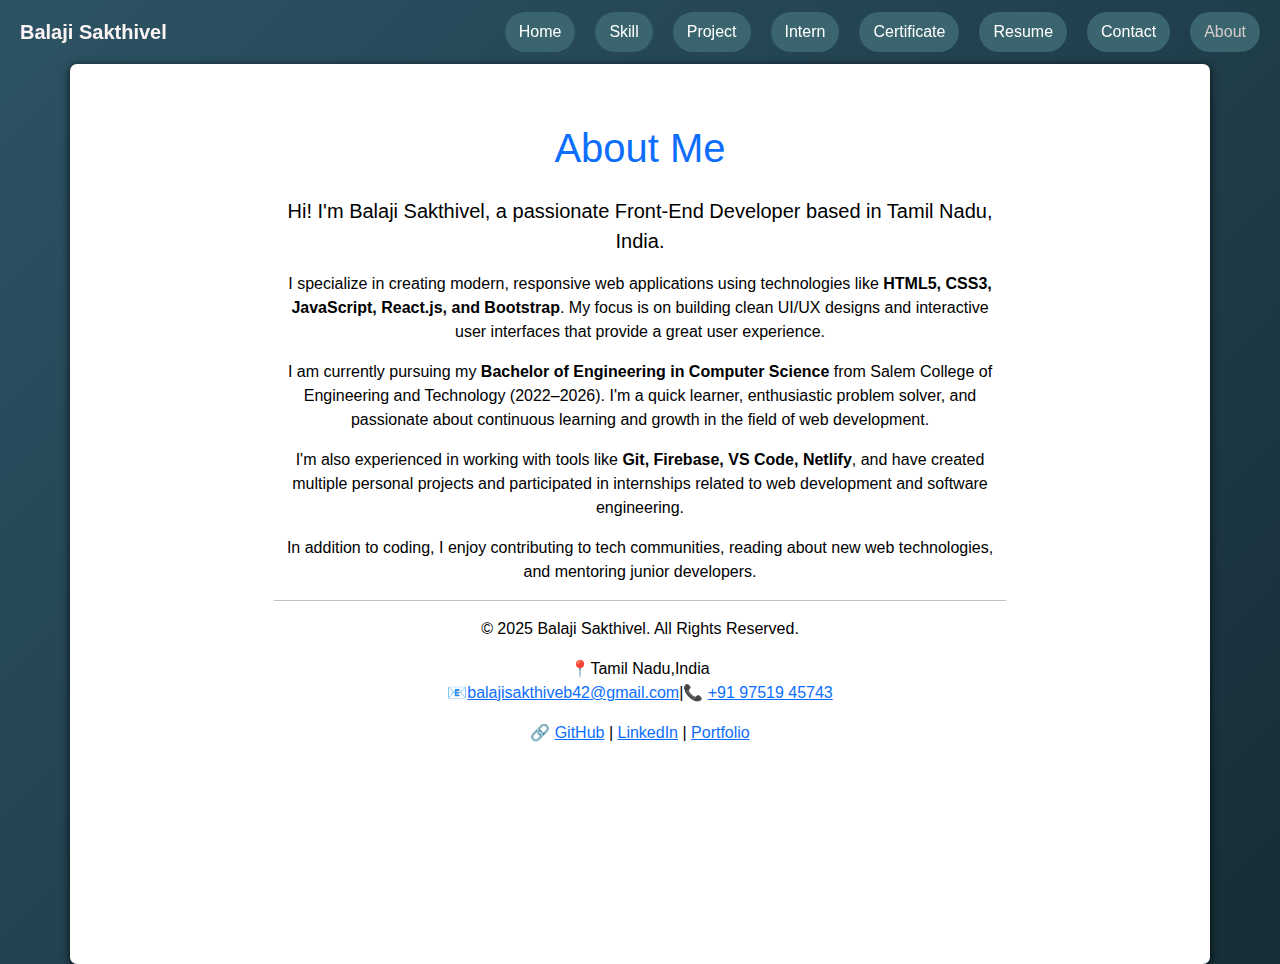
<file: about.html>
<!DOCTYPE html>
<html lang="en">

  <head>
    <meta charset="UTF-8" />
    <meta name="viewport" content="width=device-width, initial-scale=1.0" />
    <title>About - Balaji Sakthivel</title>

    <!-- Bootstrap CSS -->
    <link href="https://cdn.jsdelivr.net/npm/bootstrap@5.3.3/dist/css/bootstrap.min.css" rel="stylesheet" />
    <link rel="stylesheet" href="./h.css">
    <style>
      body {
        font-family: 'Segoe UI', sans-serif;
        background-color: #f8f9fa;
        display: flex;
        flex-direction: column;
        min-height: 100vh;
      }

      .about-section {
        padding: 60px 15px;
        background-color: #fff;
        box-shadow: 0 2px 8px rgba(0, 0, 0, 0.8);
        color: black;
       
        border-radius: 7px
      }
    </style>
  </head>

  <body>
    <nav class="navbar">
      <div class="logo">Balaji Sakthivel</div>
      <div class="hamburger" onclick="toggleMenu()">☰</div>
      <div class="nav-links" id="navLinks">
        <a onclick="location.href='./index.html'">Home</a>
        <a onclick="location.href='./skill.html'">Skill</a>
        <a onclick="location.href='./project.html'">Project</a>
        <a onclick="location.href='./intern.html'">Intern</a>
        <a onclick="location.href='./certificate.html'">Certificate</a>
        <a onclick="location.href='./resume.html'">Resume</a>
        <a onclick="location.href='./contact.html'">Contact</a>
        <a class="active">About</a>
      </div>
    </nav>
    <!-- About Section -->
    <div class="container about-section">
      <div class="row justify-content-center">
        <div class="col-md-10 col-lg-8 text-center">
          <h1 class="mb-4 text-primary">About Me</h1>
          <p class="lead">Hi! I'm <strong>Balaji Sakthivel</strong>, a passionate Front-End Developer based in Tamil
            Nadu, India.</p>
          <p>I specialize in creating modern, responsive web applications using technologies like <strong>HTML5, CSS3,
              JavaScript, React.js, and Bootstrap</strong>. My focus is on building clean UI/UX designs and interactive
            user interfaces that provide a great user experience.</p>
          <p>I am currently pursuing my <strong>Bachelor of Engineering in Computer Science</strong> from Salem College
            of Engineering and Technology (2022–2026). I'm a quick learner, enthusiastic problem solver, and passionate
            about continuous learning and growth in the field of web development.</p>
          <p>I'm also experienced in working with tools like <strong>Git, Firebase, VS Code, Netlify</strong>, and have
            created multiple personal projects and participated in internships related to web development and software
            engineering.</p>
          <p>In addition to coding, I enjoy contributing to tech communities, reading about new web technologies, and
            mentoring junior developers.</p>

          <hr>

          <p>© 2025 Balaji Sakthivel. All Rights Reserved.</p>
          <p>📍Tamil Nadu,India<br>📧<a href="mailto:balajisakthiveb42@gmail.com">balajisakthiveb42@gmail.com</a>|📞
            <a href="tel:+919751945743">+91 97519 45743</a>
          </p>
         <p> 🔗
          <a href="https://github.com/balaji9751" target="_blank">GitHub</a> |
            <a href="https://linkedin.com/in/yourprofile" target="_blank">LinkedIn</a> |
            <a href="https://your-portfolio-link.com" target="_blank">Portfolio</a>
          </p>
        </div>
      </div>
    </div>


    <script src="./script.js"></script>
    <!-- Bootstrap JS -->
    <script src="https://cdn.jsdelivr.net/npm/bootstrap@5.3.3/dist/js/bootstrap.bundle.min.js"></script>

  </body>

</html>
</file>
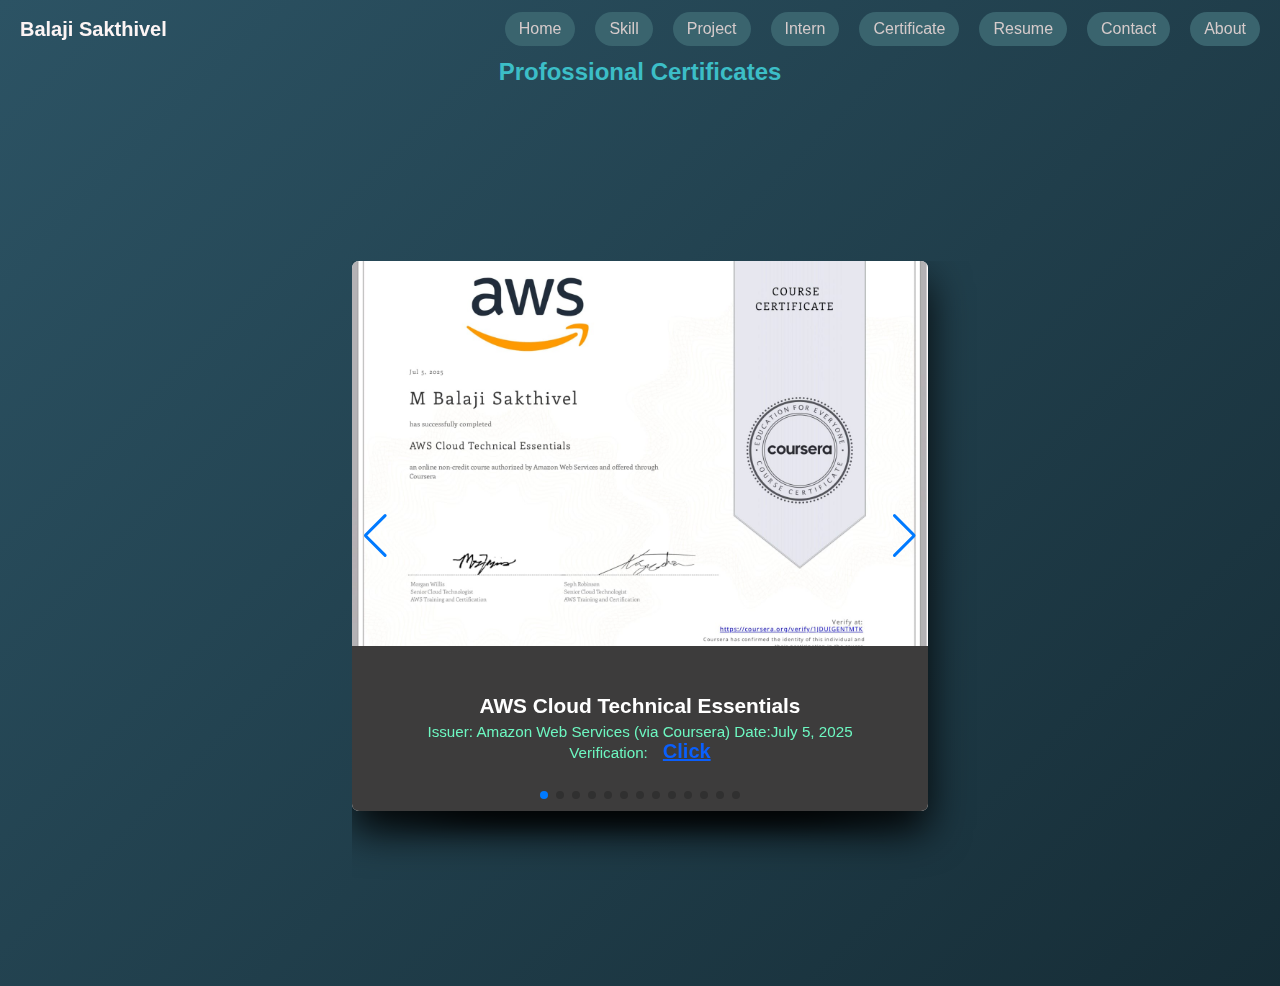
<file: certificate.html>
<!DOCTYPE html>
<html lang="en">

  <head>
    <meta charset="UTF-8" />
    <meta name="viewport" content="width=device-width, initial-scale=1.0" />
    <title>Certificate Slider</title>
    <link rel="stylesheet" href="https://cdn.jsdelivr.net/npm/swiper@11/swiper-bundle.min.css" />
    <link rel="stylesheet" href="./h.css" />
    <style>
      * {
        margin: 0;
        padding: 0;
        box-sizing: border-box;
      }

      /* body {
        font-family: 'Segoe UI', sans-serif;
        background: linear-gradient(135deg, #0f2027, #203a43, #2c5364);
        min-height: 100vh;
      } */

      .slider-container {
        display: flex;
        justify-content: center;
        align-items: center;

        height: 100vh;
      }

      .swiper {
        width: 45%;
        max-width: 900px;
        height: 550px;
      }

      .swiper-slide {
        background: #fff;
        border-radius: 7px;
        box-shadow: 0 20px 40px rgba(0, 0, 0, 0.9);
        overflow: hidden;
        display: flex;
        flex-direction: column;
        justify-content: space-between;
      }

      .slide-img-container {
        height: 70%;
        overflow: hidden;
      }

      .slide-img {
        width: 100%;
        height: 100%;
        object-fit: cover;
      }
      .slide-content a{
        color:rgb(10, 95, 253);
        font-weight: 600;
        font-size:20px;
        margin-left: 15px;
      }
      .slide-content {
        height: 30%;
        background: #3d3c3c;
        color: #fff;
        padding: 15px;
        display: flex;
        flex-direction: column;
        justify-content: center;
        align-items: center;
        text-align: center;
      }
      .name{
        color:rgb(60, 190, 199);
        text-align: center;
              
      }

      .slide-content h3 {
        font-size: 1.3rem;
        margin-bottom: 5px;
      }

      .slide-content span {
        font-size: 0.95rem;
        color: #6df7c1;
      }

      /* Responsive */
      @media (max-width: 768px) {
        .swiper {
          height: 420px;
          width: 90%;
        }

        .slide-content h3 {
          font-size: 1.1rem;
        }

        .slide-content span {
          font-size: 0.85rem;
        }
      }

      @media (max-width: 480px) {
        .swiper {
          height: 340px;
          width: 90%;
        }

        .slide-content h3 {
          font-size: 1rem;
        }

        .slide-content span {
          font-size: 0.8rem;
        }
      }
    </style>
  </head>

  <body>
    <nav class="navbar">
      <div class="logo">Balaji Sakthivel</div>
      <div class="hamburger" onclick="toggleMenu()">☰</div>
      <div class="nav-links" id="navLinks">
        <a onclick="location.href='./index.html'">Home</a>
        <a onclick="location.href='./skill.html'">Skill</a>
        <a onclick="location.href='./project.html'">Project</a>
        <a onclick="location.href='./intern.html'">Intern</a>
        <a class="active">Certificate</a>
        <a onclick="location.href='./resume.html'">Resume</a>
        <a onclick="location.href='./contact.html'">Contact</a>
        <a onclick="location.href='./about.html'">About</a>
      </div>
    </nav>
    <h2 class="name">Profossional Certificates </h2>
    <div class="slider-container">
      
      <div class="swiper">
        <div class="swiper-wrapper">

          <!-- Slide 1 -->
          <div class="swiper-slide">
            <div class="slide-img-container">
              <img class="slide-img" src="./certificate/aws.jpg" alt="Certificate 1">
            </div>
            <div class="slide-content">
              <h3>AWS Cloud Technical Essentials</h3>
              <span>Issuer: Amazon Web Services (via Coursera)
                Date:July 5, 2025
                Verification:<a href="https://www.coursera.org/account/accomplishments/verify/1JDUIGENTMTK" target="_blank">Click</a>

              </span>
            </div>
          </div>

          <!-- Slide 2 -->
          <div class="swiper-slide">
            <div class="slide-img-container">
              <img class="slide-img" src="./certificate/oracle.jpg" alt="Certificate 2">
            </div>
            <div class="slide-content">
              <h3>Oracle Cloud Infrastructure 2023 AI Certified Foundations Associate</h3>
              <span>Issuer: Oracle University
                Date:May 12, 2024 | Valid until May 12, 2026
               
                Verification: ID 1006464190C123AFCA
              </span>
            </div>
          </div>

          <!-- Slide 3 -->
          <div class="swiper-slide">
            <div class="slide-img-container">
              <img class="slide-img" src="./certificate/meta.jpg" alt="Certificate 3">
            </div>
            <div class="slide-content">
              <h3>Front-End Development (Meta)</h3>
              <span>Issuer:Meta (via Coursera)
                Date:July 1, 2025
                
                Verification:<a href="https://www.coursera.org/account/accomplishments/verify/XTEY4WSCN5IO" target="_blank">Click</a>
              </span>
            </div>
          </div>

          <!-- Slide 4 -->
          <div class="swiper-slide">
            <div class="slide-img-container">
              <img class="slide-img" src="./certificate/microsoft.jpg" alt="Certificate 4">
            </div>
            <div class="slide-content">
              <h3>Foundations of Coding Full-Stack (Microsoft)</h3>
              <span>Issuer:Microsoft (via Coursera)
                Date:July 3, 2025
               
                Verification:<a href="https://coursera.org/share/fbc1d5c263badd5bd81955a3186d1898" target="_blank">Click</a></span>
            </div>
          </div>

          <!-- Slide 5 -->
          <div class="swiper-slide">
            <div class="slide-img-container">
              <img class="slide-img" src="./certificate/infosys frontend.jpg" alt="Certificate 5">
            </div>
            <div class="slide-content">
              <h3>JavaScript & Front-End Development (Infosys)</h3>
              <span>Issuer:Infosys Springboard
                Date:July 2, 2025
              
                Verification:<a href="./certificate/if.jpg" target="_blank">Click</a></span>
            </div>
          </div>

          <!-- Slide 6 -->
          <div class="swiper-slide">
            <div class="slide-img-container">
              <img class="slide-img" src="./certificate/michigan.jpg" alt="Certificate 6">
            </div>
            <div class="slide-content">
              <h3>Introduction to HTML5 (University of Michigan)</h3>
              <span>Issuer:University of Michigan (via Coursera)
                Date:July 5, 2025
               
                Verification:<a href="https://www.coursera.org/account/accomplishments/verify/BLDS09RYY36O" target="_blank">Click</a></span>
            </div>
          </div>

          <!-- Slide 7 -->
          <div class="swiper-slide">
            <div class="slide-img-container">
              <img class="slide-img" src="./certificate/google.jpg" alt="Certificate 7">
            </div>
            <div class="slide-content">
              <h3>Foundations of UX Design (Google)</h3>
              <span>Issuer:Google (via Coursera)
                Date: July 5, 2025
        
                Verification:<a href="https://www.coursera.org/account/accomplishments/verify/C6AS3OEYZP2A" target="_blank">Click</a></span>
            </div>
          </div>

          <!-- Slide 8 -->
          <div class="swiper-slide">
            <div class="slide-img-container">
              <img class="slide-img" src="./certificate/imb se.jpg" alt="Certificate 8">
            </div>
            <div class="slide-content">
              <h3>Introduction to Software Engineering (IBM)</h3>
              <span>Issuer:IBM (via Coursera)
                Date:June 30, 2025
              
                Verification:<a href="https://www.coursera.org/account/accomplishments/verify/Z58BY4ONNXA3" target="_blank">Click</a></span>
            </div>
          </div>

          <!-- Slide 9 -->
          <div class="swiper-slide">
            <div class="slide-img-container">
              <img class="slide-img" src="./certificate/simplelearn.jpg" alt="Certificate 9">
            </div>
            <div class="slide-content">
              <h3>CSS (Simplilearn)</h3>
              <span>Issuer:* Simplilearn
                Date: January 19, 2024
                
                Verification:Code 4794407 </span>
            </div>
          </div>

          <!-- Slide 10 -->
          <div class="swiper-slide">
            <div class="slide-img-container">
              <img class="slide-img" src="./certificate/infosys js.jpg" alt="Certificate 10">
            </div>
            <div class="slide-content">
              <h3>JavaScript(Infosys)</h3>
              <span>Issuer: Infosys Springboard
                Date:July 5, 2025
               
                Verification:<a href="./certificate/ijs.jpg" target="_blank">Click</a></span>
            </div>
          </div>
          <div class="swiper-slide">
            <div class="slide-img-container">
              <img class="slide-img" src="./certificate/great.jpg" alt="Certificate 11">
            </div>
            <div class="slide-content">
              <h3>Front End Development-HTML (Great Learning Academy)</h3>
              <span>Issuer:Great Learning Academy  
Date: January 2024  
Verification:<a href="https://verify.mygreatlearning.com/XIPQJNMR" target="_blank">Click</a></span>
            </div>
          </div>
          <div class="swiper-slide">
            <div class="slide-img-container">
              <img class="slide-img" src="./certificate/ibm front.jpg" alt="Certificate 12">
            </div>
            <div class="slide-content">
              <h3> Front-End and Web Development(IBM)</h3>
              <span>Issuer: IBM Skills Network via Coursera  
Completion Date:June 29, 2025 
Verification:<a href="https://www.coursera.org/account/accomplishments/verify/QUEPBUTOL407" target="_blank">Click</a></span>

</span>
            </div>
          </div>
          <div class="swiper-slide">
            <div class="slide-img-container">
              <img class="slide-img" src="./certificate/adaovi.jpg" alt="Certificate 13">
            </div>
            <div class="slide-content">
              <h3>WEB DEVELOPMENT (Adaovi)</h3>
              <span>Issuer:Adaovi  
Date: January 08, 2024 
Verification: Red ID AV12342 | </span>
            </div>
          </div>

        </div>

        <!-- Swiper Controls -->
        <div class="swiper-pagination"></div>
        <div class="swiper-button-next"></div>
        <div class="swiper-button-prev"></div>
      </div>
    </div>

    <script src="https://cdn.jsdelivr.net/npm/swiper@11/swiper-bundle.min.js"></script>
    <script>
      const swiper = new Swiper('.swiper', {
        effect: 'cube',
        grabCursor: true,
        loop: true,
        autoplay: {
          delay: 2000,
          disableOnInteraction: false,
        },
        cubeEffect: {
          shadow: true,
          slideShadows: true,
          shadowOffset: 30,
          shadowScale: 0.8,
        },
        pagination: {
          el: '.swiper-pagination',
          clickable: true,
        },
        navigation: {
          nextEl: '.swiper-button-next',
          prevEl: '.swiper-button-prev',
        },
      });
    </script>
    <script src="./script.js"></script>
  </body>

</html>
</file>
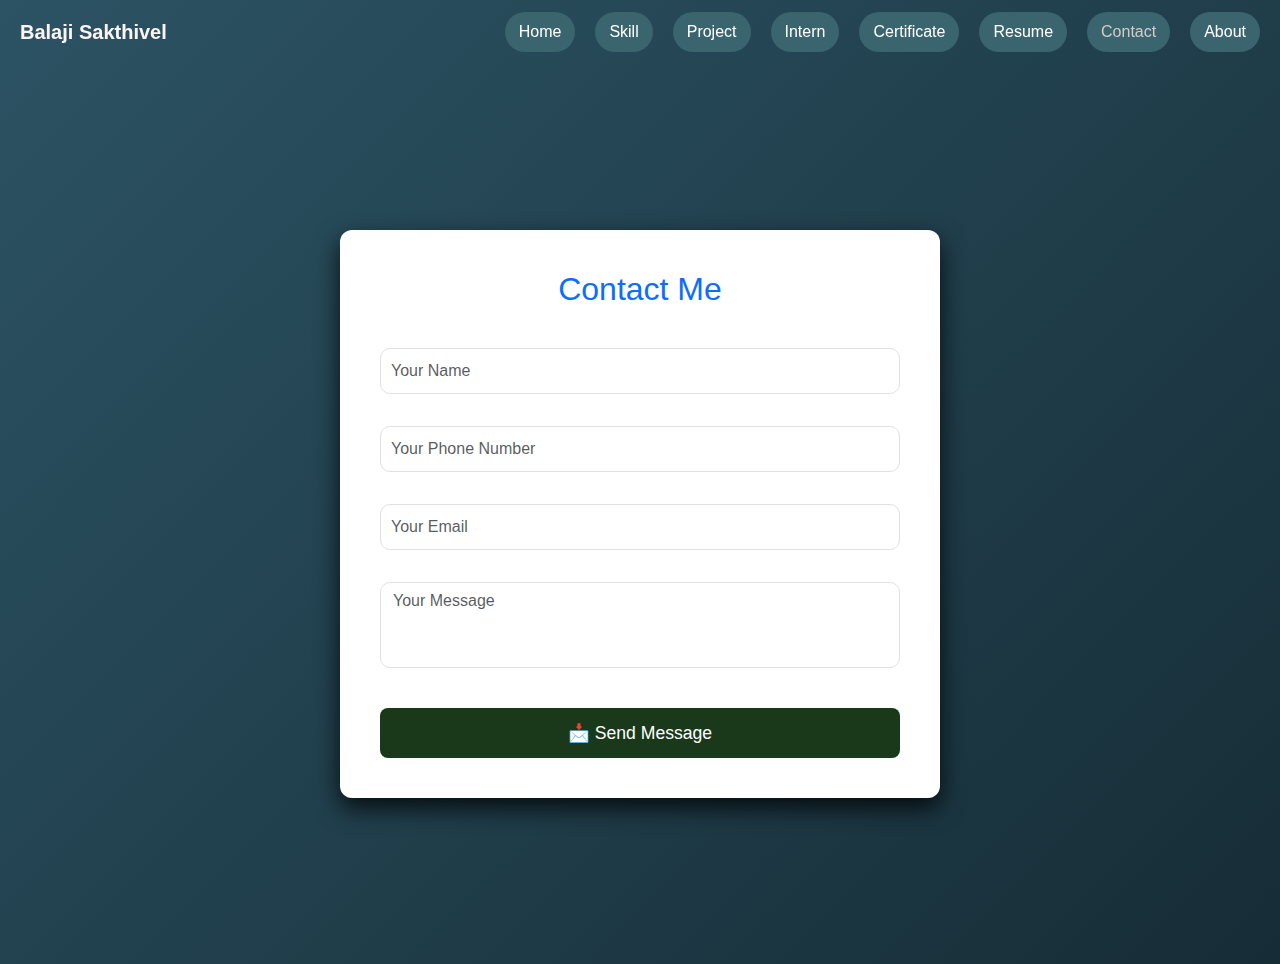
<file: contact.html>
<!DOCTYPE html>
<html lang="en">

  <head>
    <meta charset="UTF-8" />
    <meta name="viewport" content="width=device-width, initial-scale=1.0" />
    <title>Contact - Balaji Sakthivel</title>

    <!-- Bootstrap CSS -->
    <link href="https://cdn.jsdelivr.net/npm/bootstrap@5.3.3/dist/css/bootstrap.min.css" rel="stylesheet">
    <link rel="stylesheet" href="./h.css">
    <style>
      body {
        font-family: 'Segoe UI', sans-serif;
        background-color: #f0f2f5;
        margin: 0;
        padding: 0;
      }

      .contact-wrapper {
        min-height: 100vh;
        display: flex;
        align-items: center;
        justify-content: center;
        padding: 2rem;
      }

      .contact-form {
        background-color: white;
        padding: 40px;
        border-radius: 12px;
        box-shadow: 0 10px 25px rgba(0, 0, 0, 0.8);
        width: 100%;
        max-width: 600px;
      }

      .form-control {
        border-radius: 10px;
      }

      .btn-whatsapp {
        border-radius: 30px;
        font-weight: 600;

      }

      .d-grid button {
        background-color: rgb(26, 56, 26);
      }

      .d-grid button:hover {
        background-color: rgb(29, 100, 29);
        color: white;
      }
      .contact-wrapper input{
        margin-bottom: 0px;
        padding:10px 10px
      }
    

      textarea {
        resize: none;
      }
    </style>
  </head>

  <body>
    <nav class="navbar">
      <div class="logo">Balaji Sakthivel</div>
      <div class="hamburger" onclick="toggleMenu()">☰</div>
      <div class="nav-links" id="navLinks">
        <a onclick="location.href='./index.html'">Home</a>
        <a onclick="location.href='./skill.html'">Skill</a>
        <a onclick="location.href='./project.html'">Project</a>
        <a onclick="location.href='./intern.html'">Intern</a>
        <a onclick="location.href='./certificate.html'">Certificate</a>
        <a onclick="location.href='./resume.html'">Resume</a>
        <a class="active">Contact</a>
        <a onclick="location.href='./about.html'">About</a>
      </div>
    </nav>
    <!-- Main Contact Section -->
    <main class="contact-wrapper">
      <form id="contactForm" class="contact-form">
        <h2 class="text-center mb-4 text-primary">Contact Me</h2>

        <div class="mb-3">
          <input type="text" class="form-control" id="name" placeholder="Your Name" required />
        </div>
        <div class="mb-3">
          <input type="tel" class="form-control" id="phone" placeholder="Your Phone Number" required />
        </div>
        <div class="mb-3">
          <input type="email" class="form-control" id="email" placeholder="Your Email" required />
        </div>

        <div class="mb-4">
          <textarea class="form-control" id="message" placeholder="Your Message" rows="3" required></textarea>
        </div>

         <div class="d-grid">
      <button type="submit" class="btn btn-success">📩 Send Message</button>
         </div>
      </form>
    </main>
 <script>
    document.getElementById('contactForm').addEventListener('submit', function (e) {
      e.preventDefault();

      const name = document.getElementById('name').value.trim();
      const email = document.getElementById('email').value.trim();
      const phone = document.getElementById('phone').value.trim();
      const message = document.getElementById('message').value.trim();

      const text = `Hello, I'm ${name}%0A📧 Email: ${email}%0A📞 Phone: ${phone}%0A💬 Message: ${message}`;
      const whatsappNumber = "919751945743"; // YOUR WhatsApp number with country code, no '+'

      const url = `https://wa.me/${whatsappNumber}?text=${text}`;
      window.open(url, "_blank");
    });
  </script>
    <!-- WhatsApp Script -->
    <script src="./script.js"></script>

    <!-- Bootstrap JS (optional) -->
    
  </body>

</html>
</file>
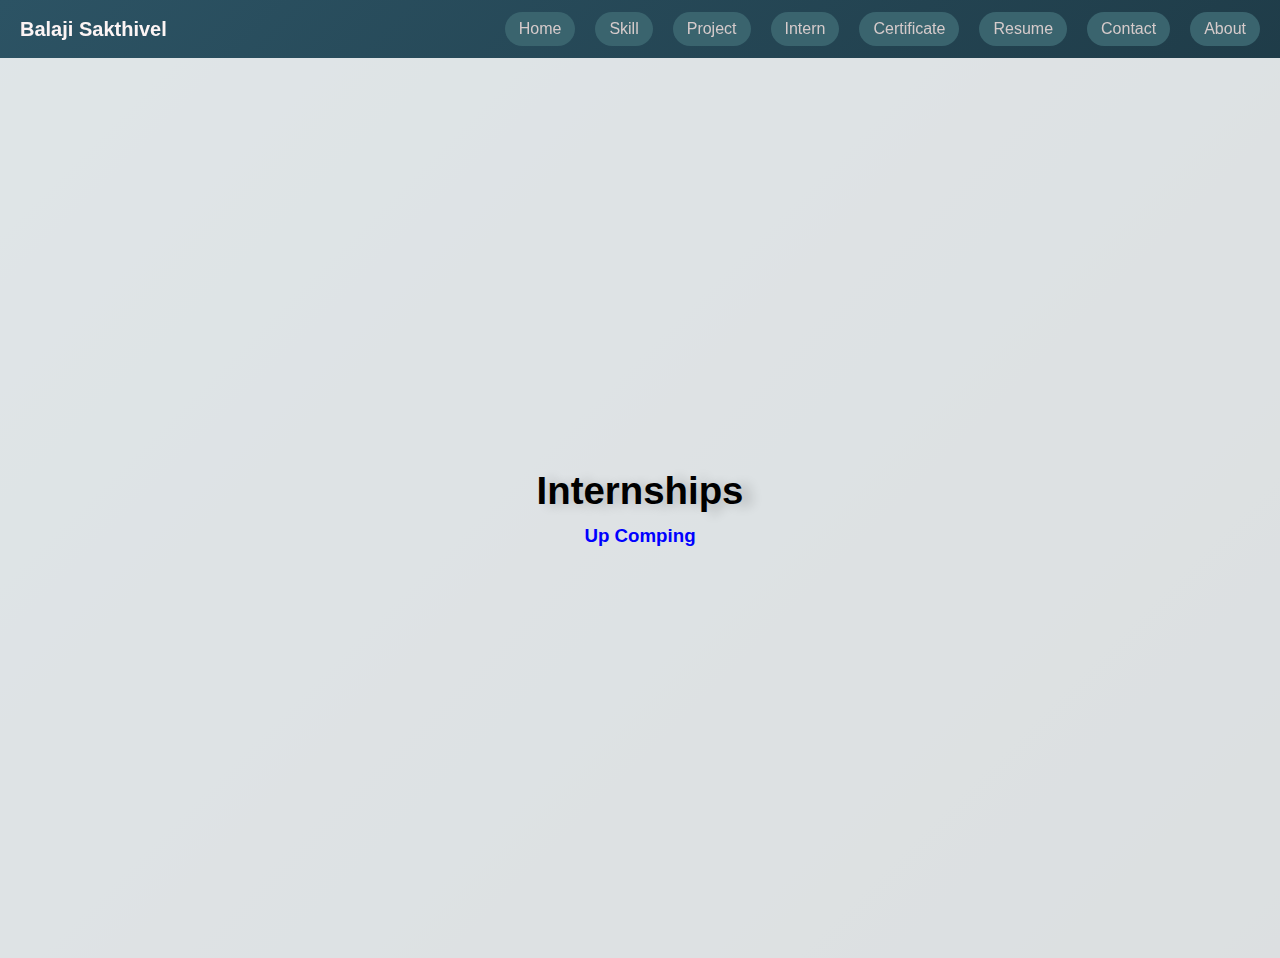
<file: intern.html>
<!DOCTYPE html>
<html lang="en">
<head>
  <meta charset="UTF-8">
  <meta name="viewport" content="width=device-width, initial-scale=1.0">
  <title>Balaji Sakthivel Portfolio</title>
  <link rel="stylesheet" href="./h.css">
</head>
<body>

  <!-- Navbar -->
  <nav class="navbar">
    <div class="logo">Balaji Sakthivel</div>
    <div class="hamburger" onclick="toggleMenu()">☰</div>
    <div class="nav-links" id="navLinks">
      <a onclick="location.href='./index.html'" >Home</a>
      <a onclick="location.href='./skill.html'">Skill</a>
      <a onclick="location.href='./project.html'">Project</a>
      <a class="active">Intern</a>
      <a onclick="location.href='./certificate.html'">Certificate</a>
      <a onclick="location.href='./resume.html'">Resume</a>
      <a onclick="location.href='./contact.html'">Contact</a>
      <a onclick="location.href='./about.html'">About</a>
    </div>
  </nav>

  <!-- Hero Section -->
   <main class="main-content">
      <h1>Internships</h1>
      <h3 style="color: blue;">Up Comping</h3>
    </main>

  <!-- JS Scripts -->
  <script src="./script.js"></script>

</body>
</html>
</file>
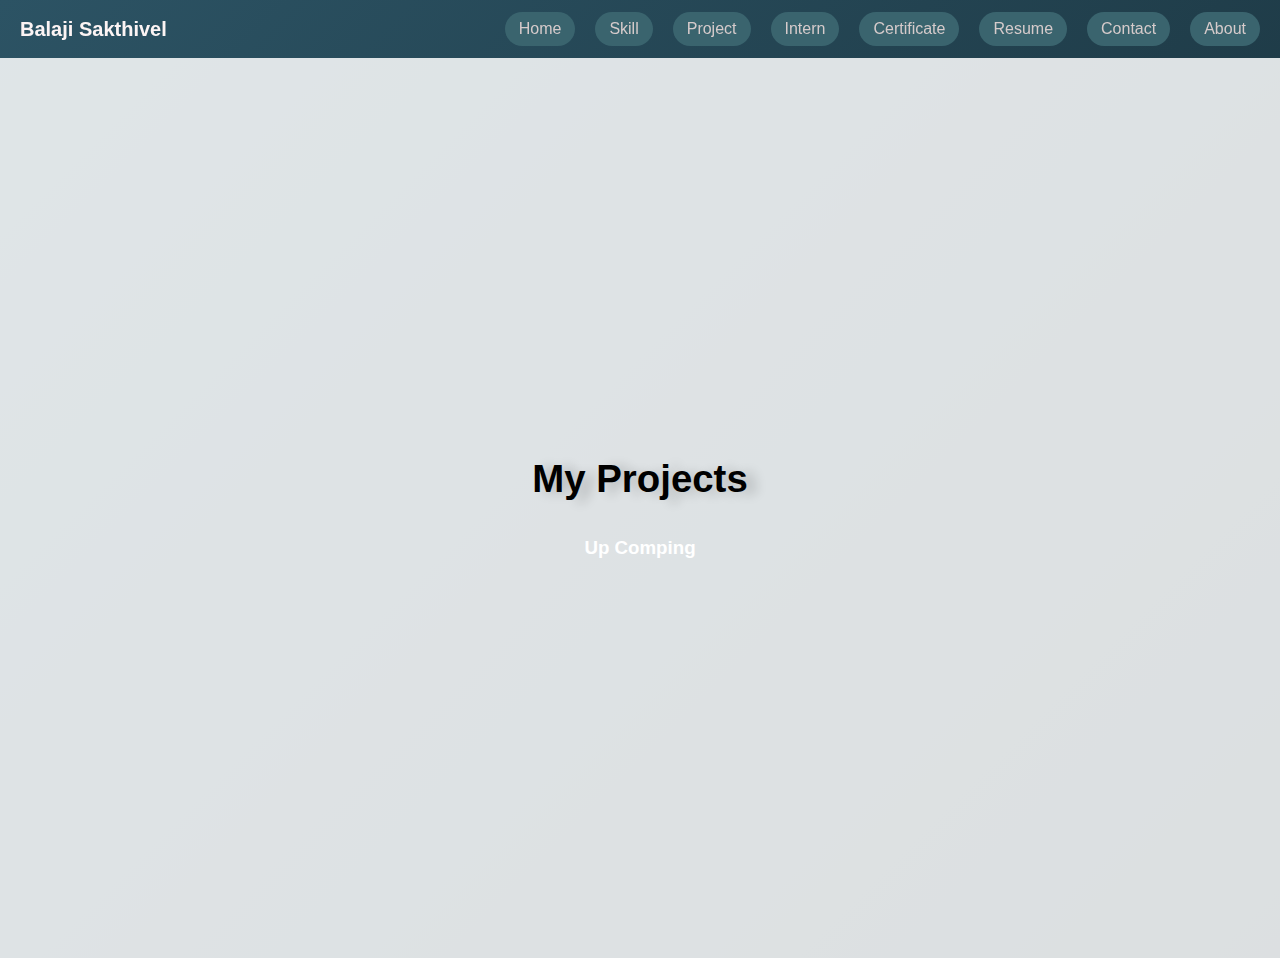
<file: project.html>
<!DOCTYPE html>
<html lang="en">
<head>
  <meta charset="UTF-8">
  <meta name="viewport" content="width=device-width, initial-scale=1.0">
  <title>Balaji Sakthivel Portfolio</title>
  <link rel="stylesheet" href="./h.css">
</head>
<body>

  <!-- Navbar -->
  <nav class="navbar">
    <div class="logo">Balaji Sakthivel</div>
    <div class="hamburger" onclick="toggleMenu()">☰</div>
    <div class="nav-links" id="navLinks">
      <a onclick="location.href='./index.html'">Home</a>
      <a onclick="location.href='./skill.html'">Skill</a>
      <a class="active">Project</a>
      <a onclick="location.href='./intern.html'">Intern</a>
      <a onclick="location.href='./certificate.html'">Certificate</a>
      <a onclick="location.href='./resume.html'">Resume</a>
      <a onclick="location.href='./contact.html'">Contact</a>
      <a onclick="location.href='./about.html'">About</a>
    </div>
  </nav>

   <main class="main-content">
      <h1>My Projects</h1>
      <div class="projects-grid">
        <h3>Up Comping</h3>
      </div>
    </main><!-- Hero Section -->
  

  <!-- JS Scripts -->
  <script src="./script.js"></script>

</body>
</html>
</file>
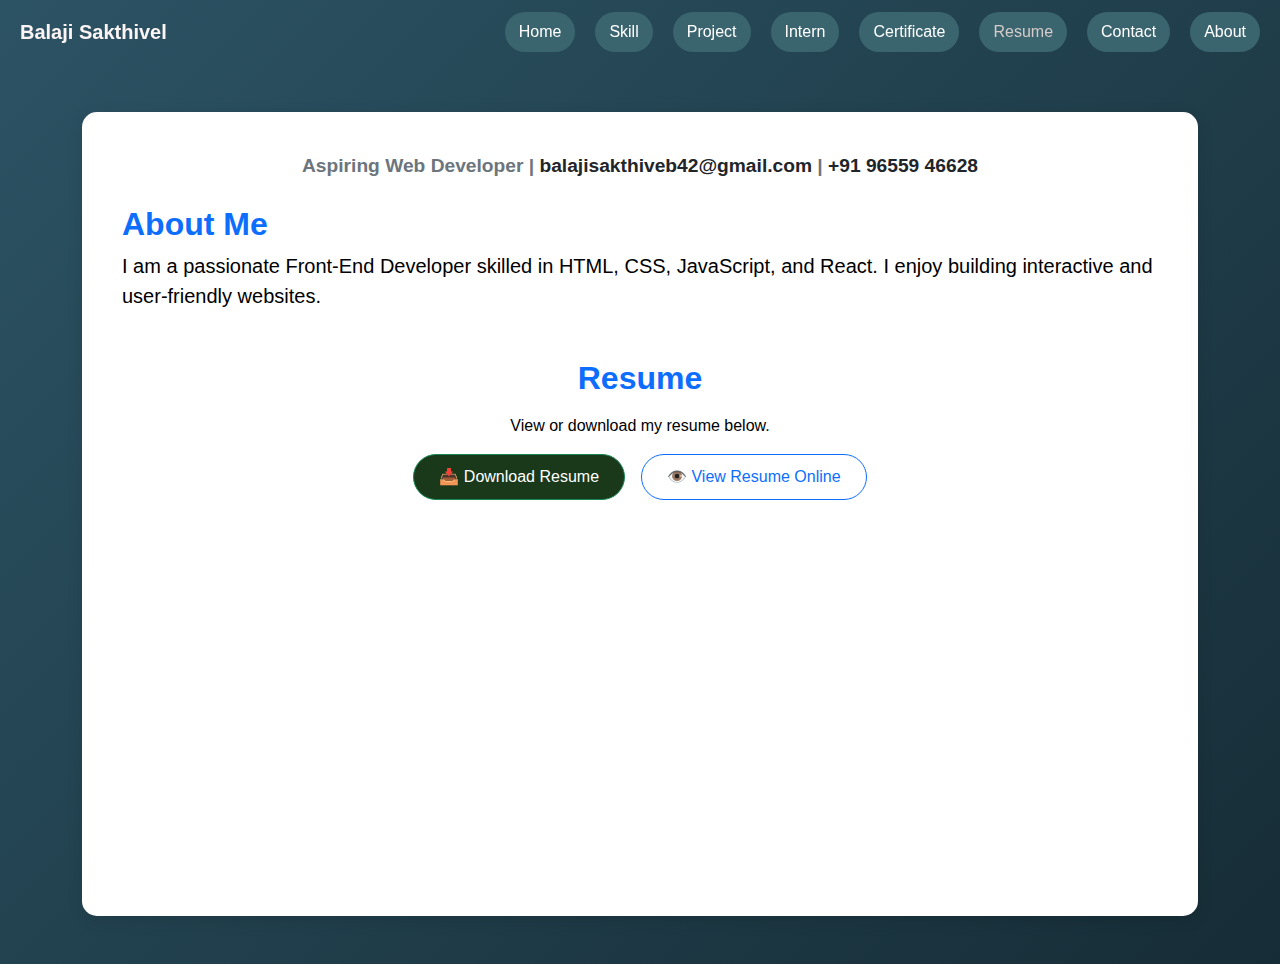
<file: resume.html>
<!DOCTYPE html>
<html lang="en">
<head>
  <meta charset="UTF-8" />
  <meta name="viewport" content="width=device-width, initial-scale=1.0" />
  <title>Balaji Sakthivel Portfolio</title>
  
  <!-- Bootstrap 5 CSS -->
  <link href="https://cdn.jsdelivr.net/npm/bootstrap@5.3.3/dist/css/bootstrap.min.css" rel="stylesheet">
  <link rel="stylesheet" href="./h.css">
  <!-- Optional Custom Styling -->
  <style>
    body {
      font-family: 'Segoe UI', sans-serif;
      background-color: #000000;
    }

    .hero-section {
      background:linear-gradient(to right,white);
      border-radius: 15px;
      box-shadow: 0 4px 16px rgba(0, 0, 0, 0.1);
      padding: 40px;
    }

    .about h2,
    .resume h2 {
      font-weight: 700;
      color: #0d6efd;
    }

    .btn-custom {
      border-radius: 30px;
      padding: 10px 25px;
    }
    .lead{
      color:rgb(0, 0, 0);
    }
     p{
      color:black;
    }
    .resume .btn-success{
       background-color: rgb(26, 56, 26);
    }
    .resume .btn-success:hover{
        background-color: rgb(29, 100, 29);
  color:white;
    }

    @media (min-width: 768px) {
      header p {
        font-size: 1.2rem;
      }
    }
  </style>
</head>
<body>
    <nav class="navbar">
    <div class="logo">Balaji Sakthivel</div>
    <div class="hamburger" onclick="toggleMenu()">☰</div>
    <div class="nav-links" id="navLinks">
      <a onclick="location.href='./index.html'">Home</a>
      <a onclick="location.href='./skill.html'">Skill</a>
      <a onclick="location.href='./project.html'">Project</a>
      <a onclick="location.href='./intern.html'">Intern</a>
      <a onclick="location.href='./certificate.html'">Certificate</a>
      <a class="active">Resume</a>
      <a onclick="location.href='./contact.html'">Contact</a>
      <a onclick="location.href='./about.html'">About</a>
    </div>
  </nav>
  <div class="container py-5">
    <div class="hero-section mx-auto">
      
      <!-- Header -->
      <header class="text-center mb-4">
        <p class="fw-semibold text-secondary">
          Aspiring Web Developer <br class="d-md-none" />
          <span class="d-block d-md-inline"> | </span>
          <a href="mailto:balajisakthiveb42@gmail.com" class="text-decoration-none text-dark">balajisakthiveb42@gmail.com</a>
          <span class="d-none d-md-inline"> | </span>
          <a href="tel:+919655946628" class="text-decoration-none text-dark">+91 96559 46628</a>
        </p>
      </header>

      <!-- About Section -->
      <section class="about mb-5 text-center text-md-start">
        <h2>About Me</h2>
        <p class="lead">
          I am a passionate Front-End Developer skilled in HTML, CSS, JavaScript, and React.
          I enjoy building interactive and user-friendly websites.
        </p>
      </section>

      <!-- Resume Section -->
      <section class="resume text-center">
        <h2 class="mb-3">Resume</h2>
        <p class="mb-3">View or download my resume below.</p>
        <div class="d-flex flex-column flex-md-row justify-content-center gap-3">
          <button class="btn btn-success btn-custom" onclick="downloadResume()">📥 Download Resume</button>
          <a href="./e (6).pdf" target="_blank" class="btn btn-outline-primary btn-custom">👁️ View Resume Online</a>
        </div>
      </section>

    </div>
  </div>

  <!-- Resume Download Script -->
  <script src="./script.js"></script>

  <!-- Bootstrap JS (optional) -->
  <script src="https://cdn.jsdelivr.net/npm/bootstrap@5.3.3/dist/js/bootstrap.bundle.min.js"></script>
</body>
</html>
</file>
<file: h.css>
* {
  margin: 0;
  padding: 0;
  box-sizing: border-box;
}

body, html {
  width: 100%;
  min-height: 100vh;
  font-family: 'Segoe UI', Arial, sans-serif;
  background: linear-gradient(180deg, #f6d365 0%, #fda085 100%);
}

.container {
  display: flex;
  min-height: 100vh;
}

.sidebar {
   width: 100%;
  background: linear-gradient(to right, #0f2027, #203a43, #2c5364);
  color: white;
  display: flex;
  justify-content: space-between;
  align-items: center;
  padding: 14px 32px;
  position: fixed;
  top: 0;
  left: 0;
  z-index: 999;
  box-shadow: 0 4px 16px rgba(0, 0, 0, 0.2);
}

.sidebar button {
  background: #194247;
  color: #fcfbfb;
  margin: 0 8px;
  padding: 10px 20px;
  border: none;
  border-radius: 8px;
  font-size: 16px;
  width:500px;
  cursor: pointer;
  width: auto;
  transition: background 0.3s, font-size 0.3s, box-shadow 0.3s;
  box-shadow: 0 2px 8px #0001;
  text-align: center;
  
}

.sidebar button.active,
.sidebar button:hover {
  background: linear-gradient(90deg, #85effd, #8065f6);
  color: #2c2a2a;
  font-size: 18px;
  box-shadow: 0 4px 16px #fda08555;
}

.main-content {
  flex: 1;
  display: flex;
  flex-direction: column;
  justify-content: center;
  align-items: center;
  padding: 40px 20px;
  min-height: 100vh;
  background: rgba(255,255,255,0.85);
  animation: fadeInUp 1s cubic-bezier(.77,0,.18,1);
}

@keyframes fadeInUp {
  0% { opacity: 0; transform: translateY(60px);}
  100% { opacity: 1; transform: translateY(0);}
}

.main-content h1 {
  font-size: 2.4em;
  color: #000000;
  margin-bottom: 12px;
  text-shadow: 10px 2px 12px #00000033;
}
.main-content h2{
  color: rgb(27, 53, 54);
}
.main-content .me{
  background: rgb(48, 12, 248);
  border:none;
  color:white;
  border-radius:25px;
  padding: 10px 20px;
  font-size: 1.2em;
  margin-top: 35px;
  
}
.main-content .about{
  margin-left:30px; 
  background: rgb(48, 12, 248);
  border:none;
  color:white;
  border-radius: 25px;
  padding: 10px 20px;
  font-size: 1.2em;
   margin-top: 35px;
}
.subtitle {
  font-size: 1.3em;
  color: #fda085;
  margin-bottom: 24px;
  font-weight: 500;
}

.skills-grid {
  display: flex;
  gap: 32px;
  justify-content: center;
  align-items: center;
  margin-top: 24px;
}

.skills-grid img {
  width: 120px;
  height: 120px;
  object-fit: contain;
  border-radius: 16px;
  box-shadow: 0 4px 24px #fda08544;
  background: #fff;
  transition: transform 0.3s, box-shadow 0.3s;
}

.skills-grid img:hover {
  transform: scale(1.12) rotate(-4deg);
  box-shadow: 0 8px 32px #fda08588;
}

.projects-grid {
  display: flex;
  gap: 32px;
  flex-wrap: wrap;
  justify-content: center;
  align-items: stretch;
  margin-top: 24px;
}

.project-card {
  background: #fff;
  border-radius: 16px;
  box-shadow: 0 4px 24px #fda08544;
  padding: 24px 18px;
  min-width: 220px;
  max-width: 320px;
  width: 100%;
  transition: transform 0.3s, box-shadow 0.3s;
  margin-bottom: 16px;
  display: flex;
  flex-direction: column;
  align-items: flex-start;
}

.project-card:hover {
  transform: scale(1.06) rotate(-2deg);
  box-shadow: 0 8px 32px #fda08588;
  background: #fffbe6;
}

.project-card h2 {
  font-size: 1.3em;
  color: #fda085;
  margin-bottom: 8px;
}

.project-card p {
  font-size: 1em;
  color: #222;
}

.profile-img {
  width: 180px;
  height: 180px;
  border-radius: 50%;
  object-fit: cover;
  box-shadow: 0 4px 24px #fda08544;
  margin-bottom: 18px;
  background: #fff;
}

.navbar-toggle {
  display: none;
  position: absolute;
  top: 18px;
  left: 18px;
  background: none;
  border: none;
  cursor: pointer;
  z-index: 2000;
}

.navbar-toggle img {
  width: 38px;
  height: 38px;
  filter: drop-shadow(0 2px 6px #fda08588);
  transition: transform 0.3s;
}

.navbar-toggle img:hover {
  transform: scale(1.15) rotate(10deg);
}

@media (max-width: 870px) {
  .sidebar {
    position: fixed;
    top: 0;
    left: -100vw;
    height: 100vh;
    width: 70vw;
    max-width: 320px;
    background: #1a232a;
    flex-direction: column;
    align-items: flex-start;
    padding: 60px 0 0 0;
    box-shadow: 2px 0 16px #0002;
    transition: left 0.3s;
    z-index: 1500;

  }
  .navbar-toggle {
  display: none;
  position: absolute;
  top: 18px;
  left: 18px;
  background: none;
  border: none;
  cursor: pointer;
  z-index: 2000;
}

.navbar-toggle img {
  width: 380px;
  height: 38px;
  filter: drop-shadow(0 2px 6px #fda08588);
  transition: transform 0.3s;
  z-index: 2000;
}

.navbar-toggle img:hover {
  transform: scale(1.15) rotate(10deg);
}
  .sidebar{
    display: block;
  }
  .sidebar.active {
    left: 0;
  }
  .navbar-toggle {
    display: block;
  }
  .container {
    flex-direction: column;
  }
  .sidebar {
    flex-direction: row;
    width: 100%;
    min-width: unset;
    padding: 12px 0;
    box-shadow: none;
    justify-content: center;
  }
  .sidebar button {
    width: auto;
    margin: 0 8px;
    font-size: 0.95em;
    padding: 10px 14px;
  }
  .main-content {
    padding: 24px 6px;
    min-height: 50vh;
    margin-top:30%;
  }
  .main-content h3{
    color:blue;
  }
  
  .skills-grid {
    gap: 16px;
    flex-wrap: wrap;
  }
  .skills-grid img {
    width: 80px;
    height: 80px;
  }
  .projects-grid {
    gap: 16px;
  }
  .project-card {
    max-width: 100vw;
    min-width: 0;
    padding: 14px;
    border-radius: 10px;
  }
  .profile-img {
    width: 100px;
    height: 100px;
  }
}
/* @media (max-width: 900px) {
  .sidebar {
    position: absolute;
    left: -250px;
    width: 200px;
    transition: left 0.3s;
    z-index: 1000;
  }
  .sidebar.active {
    left: 0;
  }
  .navbar-toggle {
    display: block;
    position: absolute;
    top: 10px;
    left: 10px;
    z-index: 1100;
  }
  .main-content {
    margin-left: 0;
    padding: 20px;
  }
} */
input, textarea {
  width: 100%;
  padding: 12px;
  border-radius: 8px;
  border: 1px solid #fda08555;
  font-size: 1em;
  background: #fff;
  resize: none;
}

button[type="submit"] {
  background: #fda085;
  color: #fff;
  border: none;
  border-radius: 8px;
  padding: 12px;
  font-size: 1.1em;
  cursor: pointer;
  transition: background 0.3s;
}

button[type="submit"]:hover {
  background: #f6d365;
  color: #222;
}

img, input, textarea, button {
  max-width: 100%;
  box-sizing: border-box;
}
form {
  width: 100%;
  max-width: 400px;
  display: flex;
  flex-direction: column;
  gap: 16px;
}
/* Reset + Base */
* {
  margin: 0;
  padding: 0;
  box-sizing: border-box;
}
body {
  font-family: Arial, sans-serif;
     
      background: linear-gradient(-45deg, #1f1c2c, #928dab, #0f2027, #2c5364);
      background-size: 400% 400%;
      animation: gradientBG 11s ease infinite;
    
color: white;}
    @keyframes gradientBG {
      0% { background-position: 0% 50%; }
      50% { background-position: 100% 50%; }
      100% { background-position: 0% 50%; }
    }

/* Navbar */
.navbar {
  position: sticky;
  top: 0;
  width: 100%;
  
  display: flex;
  justify-content: space-between;
  align-items: center;
  padding: 12px 20px;
  z-index: 1000;
}
.logo {
  font-size: 20px;
  font-weight: bold;
  color: rgb(252, 244, 244);
}
.nav-links {
  display: flex;
  gap: 20px;
  justify-content:space-around;
}
.nav-links a {
  color: rgb(214, 203, 203);
  text-decoration: none;
  background: #3a646e;
  padding: 8px 14px;
  border-radius: 30px;
  transition: 0.3s;
}
.nav-links a:hover {
  background: #3b3737;
  color:white;
  box-shadow: 2px 2px 8px 2px rgba(255,255,255,0.8);
}
.hamburger {
  display: none;
  font-size: 26px;
  color: rgb(248, 248, 248);
  cursor: pointer;
}

/* Hero Section */
.hero {
  align-items: center;
  display: flex;
  text-align: left;
  flex-direction: column;
  padding: 60px 20px;
  position: relative;
  padding-top: 140px;
}
.profile-pic {
  width: 320px;
  border-radius: 50%;
  border: 3px solid #ffffff;
  margin-bottom: 20px;
  position: absolute;
 left: 67%;
  transform: translateX(-50%);
  margin-bottom: 50px;
  object-fit: cover;
}
.hero h1 {
  font-size: 32px;
  margin-bottom: 10px;
  color:rgb(255, 255, 255);
  margin-left: 150px;
  text-shadow: 2px 2px 4px rgba(0, 0, 0, 0.5);
  margin-right: 50%;
}
.hero h2{
  color:rgb(0, 238, 255);
  margin:25px;
   margin-left: 150px;
     margin-right: 50%;
}
.typing-text {
   margin-left: 150px;
  font-size: 18px;
  color: #00ffff;
  height: 24px;
  margin-bottom: 20px;
  white-space: nowrap;
  overflow: hidden;
  border-right: 2px solid #fff;
}

/* Buttons */
.buttons{
  display: flex;
  gap: 30px;
  margin-top: 20px;
  margin-left: 100px;
  margin-right: 50%;

}
.buttons .btn {
    
  background: #1a75ff;
  color: white;
  text-decoration: none;
  padding: 10px 20px;
  margin: 5px;
  border-radius: 100px;
  display: inline-block;
  transition: 0.3s;
  font-size: 18px;
  transition: 1s;
  margin-right: 5px;

}
.buttons .btn:hover {
  background: #142729;
}

/* Responsive */
@media (max-width: 870px) {
  .nav-links {
    flex-direction: column;  
    position: absolute;
    top: 60px;
    right: 0;
    background-color: #060808;
    width: 200px;
    display: none;
    padding: 20px;
    border-radius: 0 0 0 10px;
  }
  .hero h2{
    
    width: 250px;
    z-index: 3;
  }
  .hero h1{
    width: 350px;
    z-index: 3;
    margin-left:245px
  }
 .profile-pic {
left:51%;
position: relative; 
left:27%; 
width: 280px;
z-index: 1;
}
.buttons .btn {
  z-index: 3;
  margin-left: 20px;
  width: 135px;
}
.buttons :nth-child(1){
  margin-left: 110px;
}

  .nav-links.show {
    display: flex;
  }

  .hamburger {
    display: block;
  }
}

/* Animations */
.fade-in {
  animation: fadeIn 1.5s ease-in;
}
.slide-up {
  animation: slideUp 1.5s ease-out;
}
@keyframes fadeIn {
  0% { opacity: 0; transform: translateY(-10px); }
  100% { opacity: 1; transform: translateY(0); }
}
@keyframes slideUp {
  0% { opacity: 0; transform: translateY(40px); }
  100% { opacity: 1; transform: translateY(0); }
}
/* Reset */


/* Navbar */
</file>
